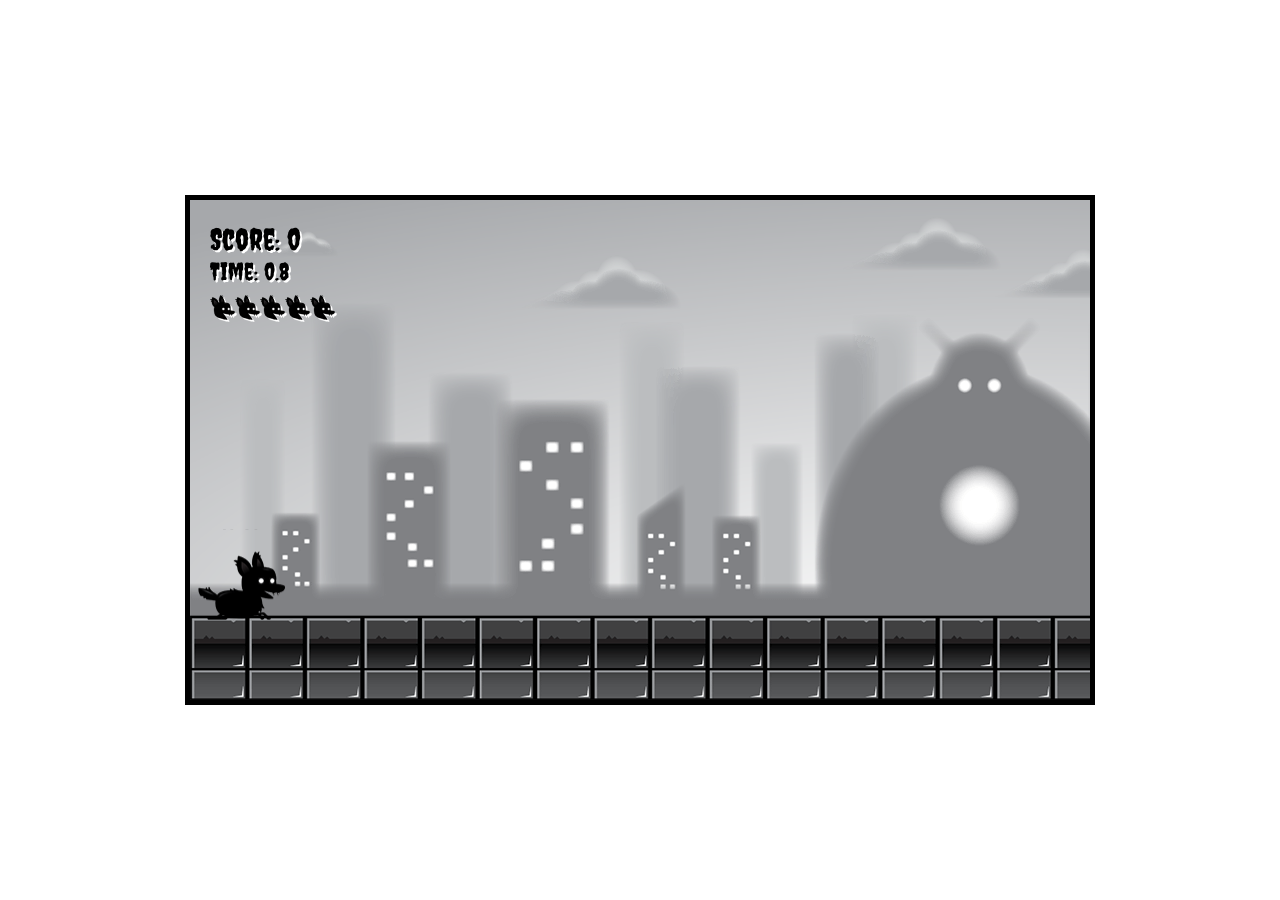
<file: index.html>
<!DOCTYPE html>
<html lang="en">
<head>
    <meta charset="UTF-8">
    <meta http-equiv="X-UA-Compatible" content="IE=edge">
    <meta name="viewport" content="width=device-width, initial-scale=1.0">
    <title>JavaScript Game</title>
    <link rel="preconnect" href="https://fonts.googleapis.com">
<link rel="preconnect" href="https://fonts.gstatic.com" crossorigin>
<link href="https://fonts.googleapis.com/css2?family=Creepster&display=swap" rel="stylesheet">
    <link rel="stylesheet" href="style.css">
</head>
<body>
    <canvas id="canvas1"></canvas>

    <img src="./assets/player.png" id="player">
    <img src="./backgrounds/layer-1.png" id="layer1">
    <img src="./backgrounds/layer-2.png" id="layer2">
    <img src="./backgrounds/layer-3.png" id="layer3">
    <img src="./backgrounds/layer-4.png" id="layer4">
    <img src="./backgrounds/layer-5.png" id="layer5">
    <img src="./enemies/enemy_fly.png" id="enemy_fly">
    <img src="./enemies/enemy_plant.png" id="enemy_plant">
    <img src="./enemies/enemy_spider_big.png" id="enemy_spider_big">
    <img src="./effects/fire.png" id="fire">
    <img src="./effects/boom.png" id="boom">
    <img src="./assets/lives.png" id="lives">

    <script type="module" src="main.js"></script>
    
</body>
</html>
</file>
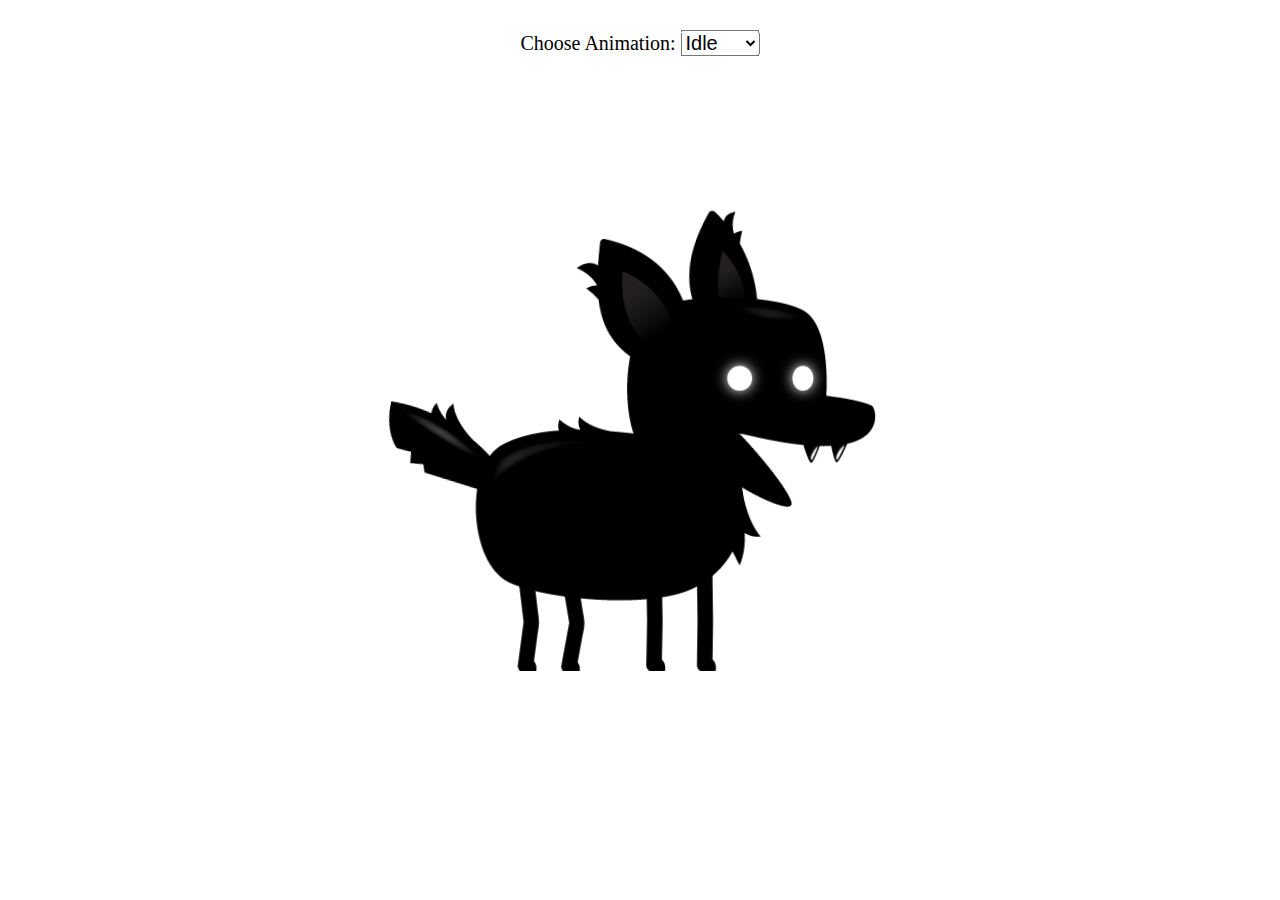
<file: Project-1 SpriteAnimations/index.html>
<!DOCTYPE html>
<html lang="en">
<head>
    <meta charset="UTF-8">
    <meta http-equiv="X-UA-Compatible" content="IE=edge">
    <meta name="viewport" content="width=device-width, initial-scale=1.0">
    <title>Document</title>
    <link rel="stylesheet" href="style.css" />
</head>
<body>
    <!-- The HTML <canvas> element is used to draw graphics on a web page. -->
        <!-- The <canvas> element is only a container for graphics. -->
    <canvas id="canvas1"> </canvas>
    <div class="controls">
        <label for="animations">Choose Animation: </label>
        <!-- label tag for labeling the dropdown -->
        <select name="animations" id="animations">
            <!-- select tag for dropdown -->
            <option value="idle">Idle</option>
            <option value="jump">Jump</option>
            <option value="fall">Fall</option>
            <option value="run">Run</option>
            <option value="dizzy">Dizzy</option>
            <option value="sit">Sit</option>
            <option value="roll">Roll</option>
            <option value="bite">Bite</option>
            <option value="ko">KO</option>
            <option value="getHit">GetHit</option>
        </select>
    </div>

    <script src="./script.js"></script>
</body>
</html>
</file>
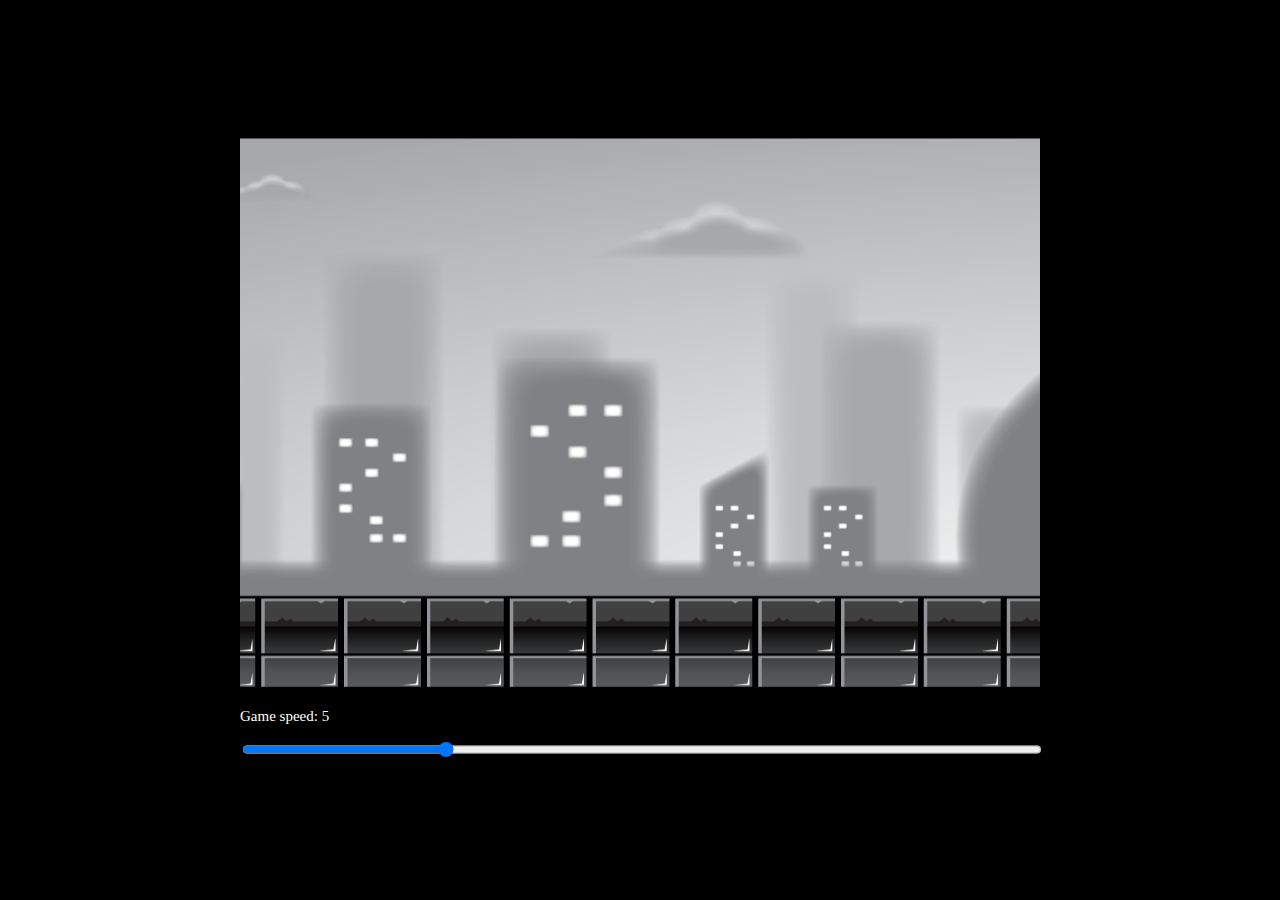
<file: Project-2 ParallaxBackgrounds/index.html>
<!DOCTYPE html>
<html lang="en">
<head>
    <meta charset="UTF-8">
    <meta http-equiv="X-UA-Compatible" content="IE=edge">
    <meta name="viewport" content="width=device-width, initial-scale=1.0">
    <title>Parallax backgrounds</title>
    <link rel="stylesheet" href="./style.css">
</head>
<body>
    <div id="container">
        <canvas id="canvas1"></canvas>
        <p>Game speed: <span id="showGameSpeed"></span></p>
        <input type="range" min="0" max="20" value="5" class="slider" id="slider">
    </div>
    <script src="./script.js"></script>
</body>
</html>
</file>
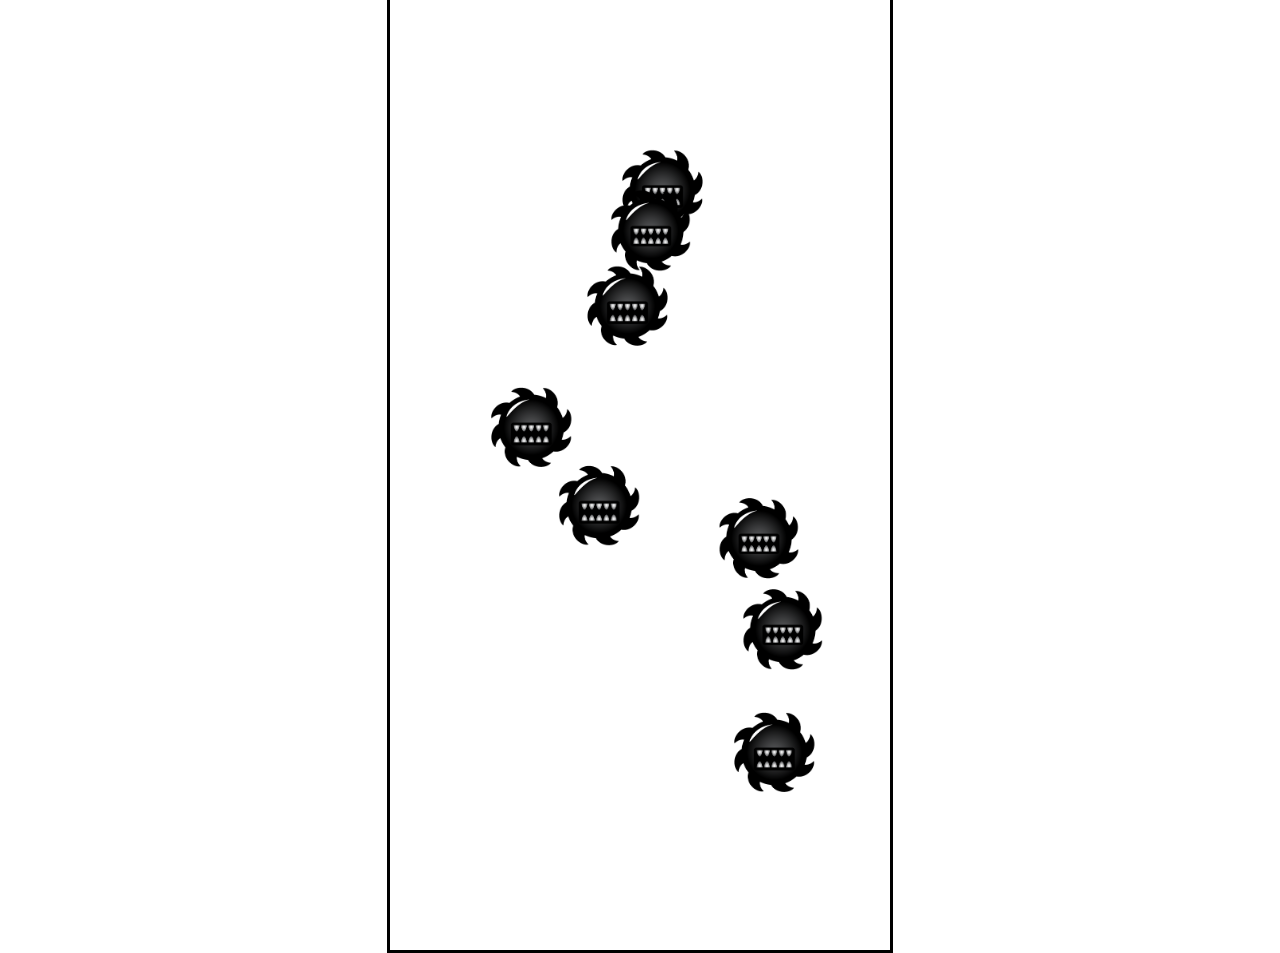
<file: Project-3 NPC movement animations/index.html>
<!DOCTYPE html>
<html lang="en">
<head>
    <meta charset="UTF-8">
    <meta http-equiv="X-UA-Compatible" content="IE=edge">
    <meta name="viewport" content="width=device-width, initial-scale=1.0">
    <title>NPC movement animations</title>
    <link rel="stylesheet" href="style.css">
</head>
<body>
    <canvas id="canvas1"></canvas>

    <script src="./script.js"></script>
    
</body>
</html>
</file>
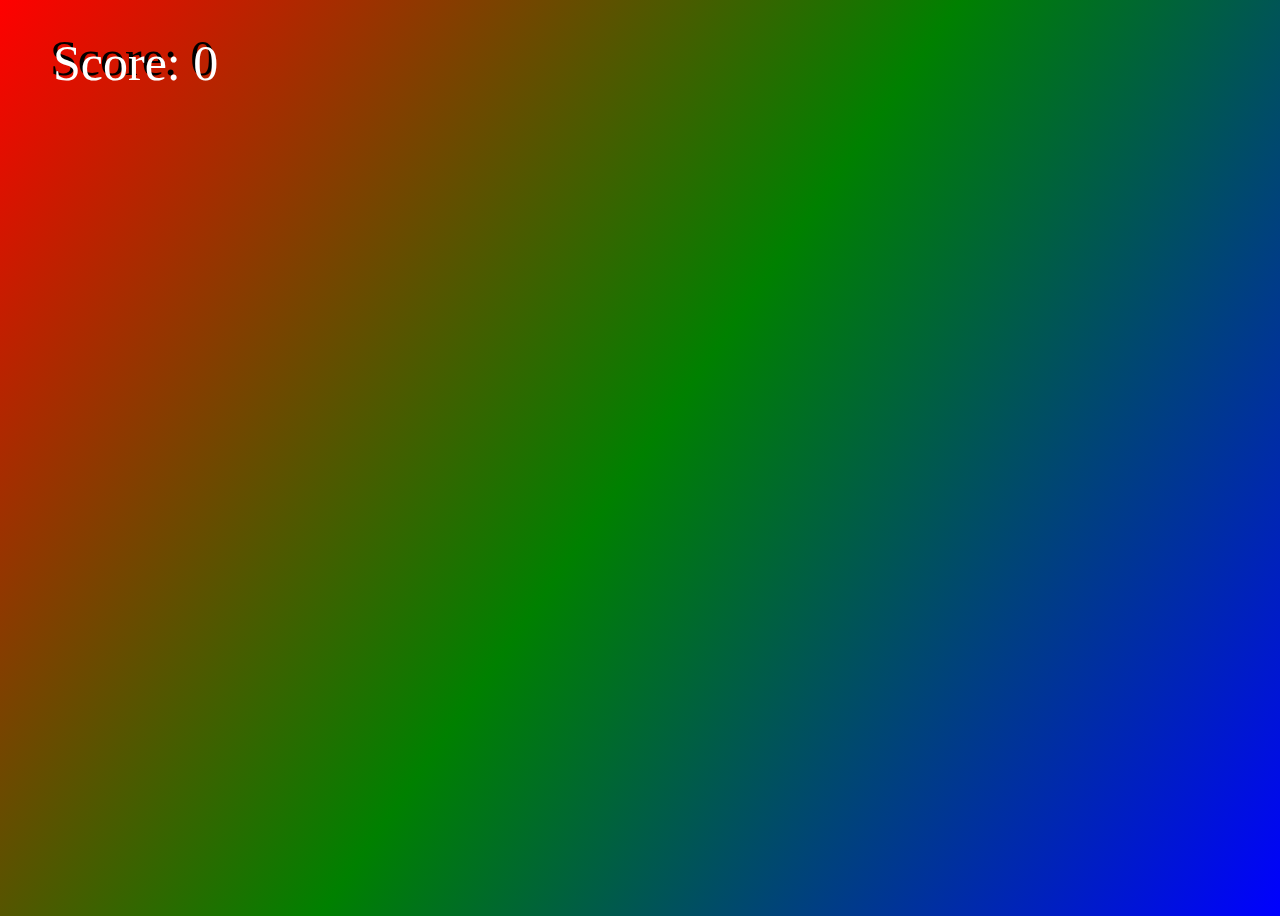
<file: Project-5 PointandShootGame/index.html>
<!DOCTYPE html>
<html lang="en">
<head>
    <meta charset="UTF-8">
    <meta http-equiv="X-UA-Compatible" content="IE=edge">
    <meta name="viewport" content="width=device-width, initial-scale=1.0">
    <title>Point and Shoot Game</title>
    <link rel="stylesheet" href="./style.css">
</head>
<body>
    <canvas id="collisionCanvas"></canvas>
    <canvas id="canvas1"></canvas>
    
    <script src="./script.js"></script>
</body>
</html>
</file>
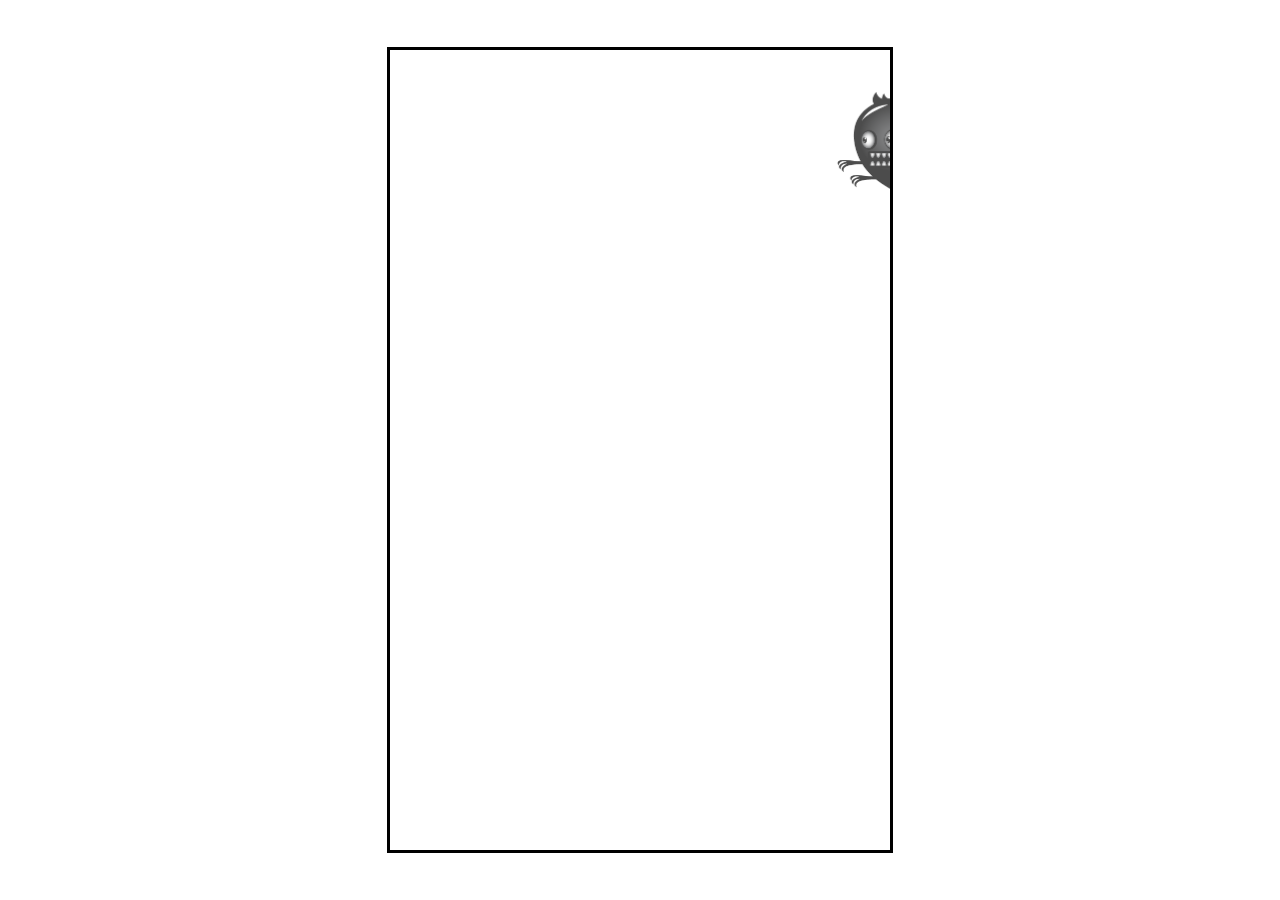
<file: Project-6 EnemyTypes with JavaScript subclasses/index.html>
<!DOCTYPE html>
<html lang="en">
<head>
    <meta charset="UTF-8">
    <meta http-equiv="X-UA-Compatible" content="IE=edge">
    <meta name="viewport" content="width=device-width, initial-scale=1.0">
    <title>Enemy Types with javaScript subclasses</title>
    <link rel="stylesheet" href="style.css">
</head>
<body>
    <canvas id="canvas1"> </canvas>
    <img id="worm" src="./enemies/enemy_worm.png">
    <img id="ghost" src="./enemies/enemy_ghost.png">
    <img id="spider" src="./enemies/enemy_spider.png">
    
    <script src="./script.js"></script>
</body>
</html>
</file>
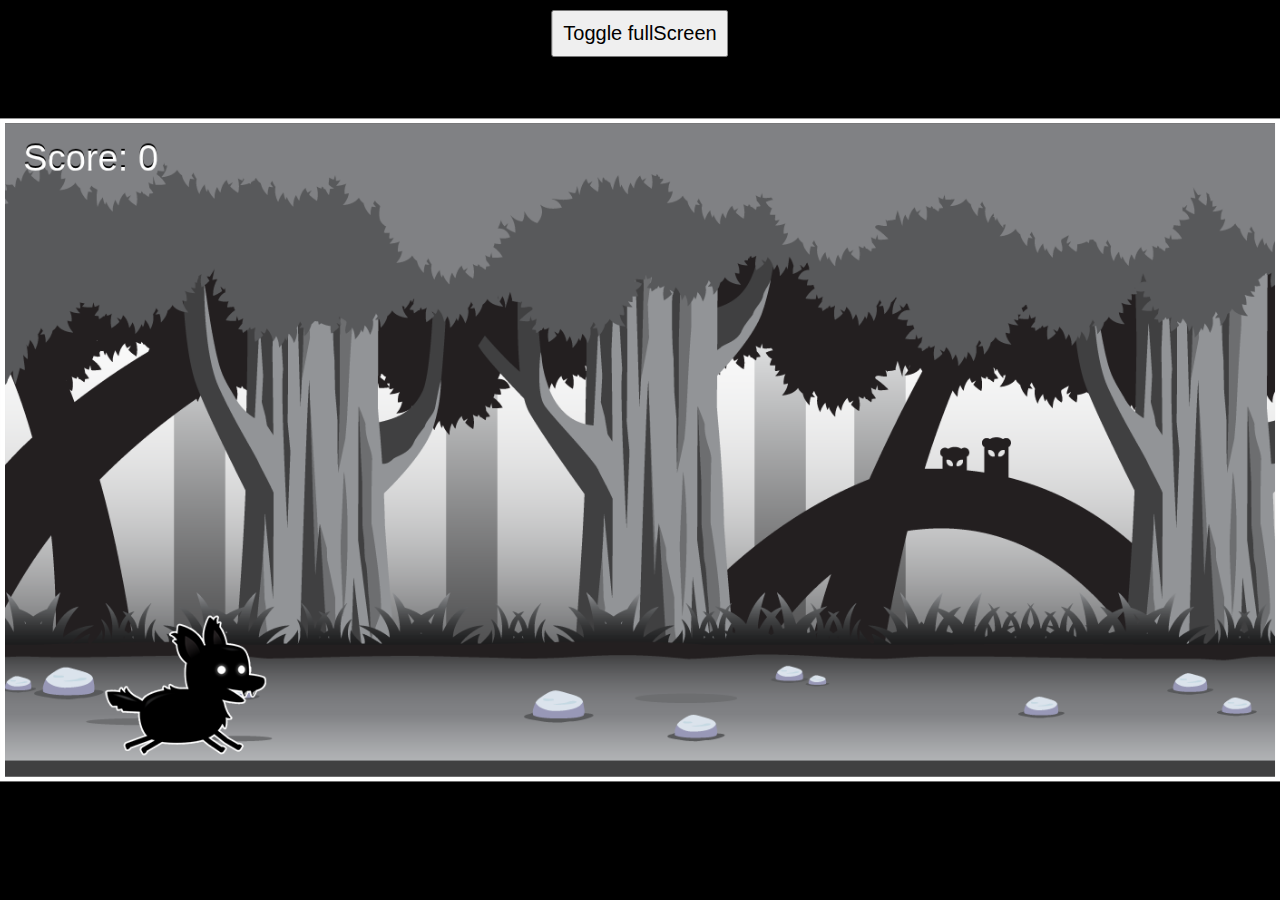
<file: Project-7 Sidescroller game/index.html>
<!DOCTYPE html>
<html lang="en">
<head>
    <meta charset="UTF-8">
    <meta http-equiv="X-UA-Compatible" content="IE=edge">
    <meta name="viewport" content="width=device-width, initial-scale=1.0">
    <link rel="stylesheet" href="style.css">
    <title>Document</title>
</head>
<body>
    <canvas id = "canvas1"></canvas>
    <img id="playerImage" src="./resources/player.png" >
    <img id="backgroundImage" src="./resources/background_single.png" >
    <img id="enemyImage" src="./resources/enemy_1.png">
    <button id="fullScreenButton"> Toggle fullScreen</button>

    <script src="script.js"></script>
    
</body>
</html>
</file>
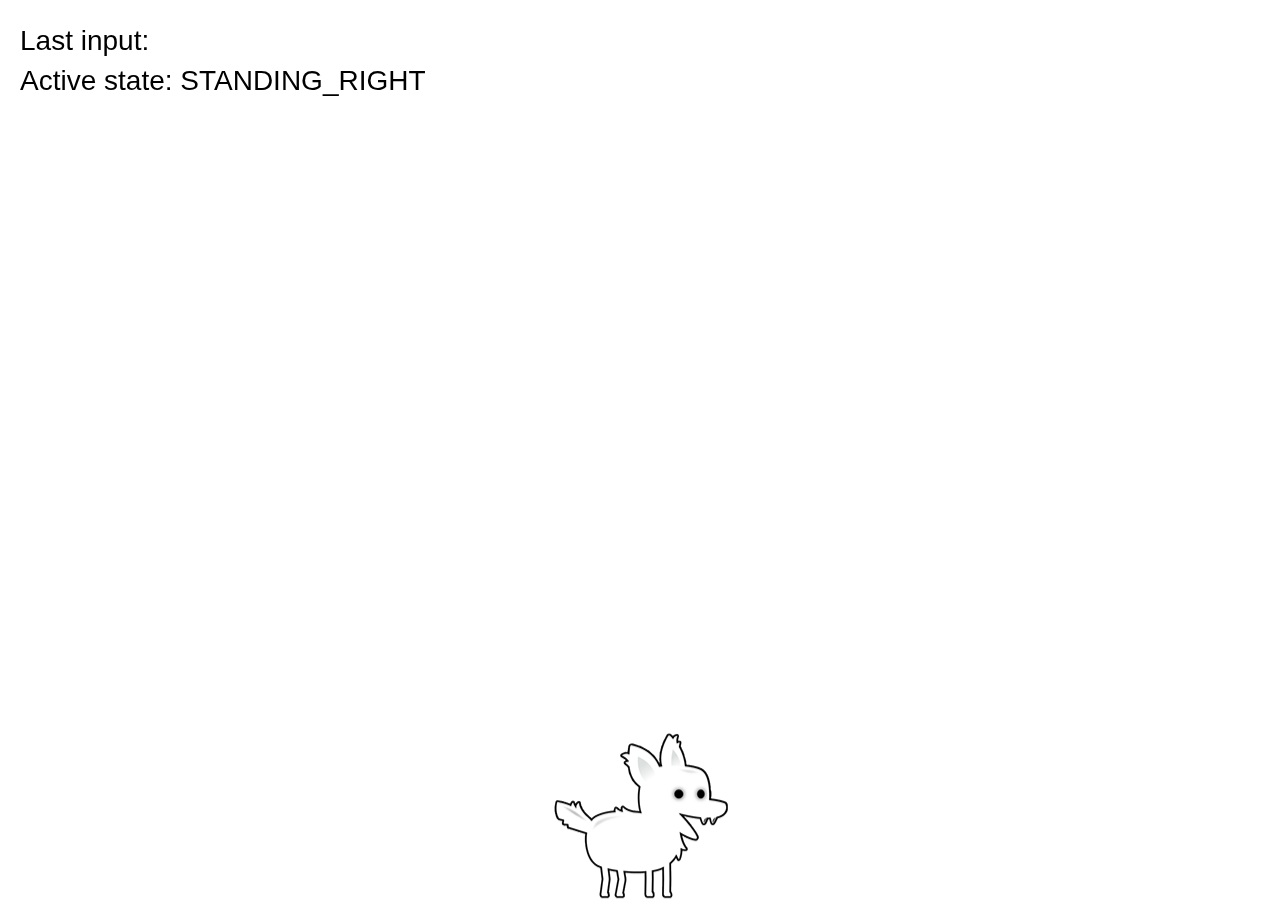
<file: Project-8 State Management/index.html>
<!DOCTYPE html>
<html lang="en">
<head>
    <meta charset="UTF-8">
    <meta http-equiv="X-UA-Compatible" content="IE=edge">
    <meta name="viewport" content="width=device-width, initial-scale=1.0">
    <title>State Management</title>
    <link rel="stylesheet" href="style.css">
</head>
<body>
    <canvas id="canvas1"></canvas>
    <img id="dogImage" src="dog_left_right_white.png">
    <h1 id="loading">Loading...</h1>

    <script type="module" src="./script.js"></script>
    <!-- <script src="./player.js"></script>
    <script src="./input.js"></script>
    <script src="./utils.js"></script>
    <script src="./state.js"></script> -->
</body>
</html>
</file>
<file: style.css>
* {
    margin:0;
    padding: 0;
    box-sizing: border-box;
}

#canvas1 {
    border: 5px solid black;
    position: absolute;
    top: 50%;
    left: 50%;
    transform: translate(-50%, -50%);
    max-width: 100%;
    max-height: 100%;
    font-family: 'Creepster', cursive;
}
#player, #layer1, #layer2, #layer3, #layer4, #layer5, #enemy_fly, #enemy_plant, #enemy_spider_big, #fire, #boom, #lives{
    display: none;
}
</file>
<file: Project-1 SpriteAnimations/style.css>
#canvas1 {
    /* background-color: aqua; */
    /* border: 5px solid black; */
    position: absolute;
    top: 50%;
    left: 50%;
    /* transform: translate(left,top) */
    transform: translate(-50%, -50%);
    /* 
    centering the container without using margins
    if we dont know height and width of the container
    */
    width: 600px;
    height: 600px;
}
.controls {
    position: absolute;
    z-index: 10;
    top: 30px;
    left: 50%;
    transform: translateX(-50%);
    /* ordering the controls box horizontally */
}
.controls, select, option {
    font-size: 20px;
}
</file>
<file: Project-2 ParallaxBackgrounds/style.css>
body {
    background: black;
}
#container {
    position: absolute;
    width: 800px;
    transform: translate(-50%, -50%);
    top: 50%;
    left: 50%; 
    font-size: 15px;
}
#canvas1 {
    position: relative;
    /* border: 3px solid white; */
    width: 800px; /*  800px */
    height: 550px; /*  700px */
    /* transform: translate(-50%, -50%);
    top: 50%;*/
    /* left: 50%; */
}
#slider {
    width: 100%;
}
p {
    color: white;
}
</file>
<file: Project-3 NPC movement animations/style.css>
#canvas1 {
    border: 3px solid black;
    position: absolute;
    top: 50%;
    left: 50%;
    transform: translate(-50%, -50%);
    height: 1000px; /* 1000px */
    width: 500px; /* 500px */
}
</file>
<file: Project-5 PointandShootGame/style.css>
body {
    /* margin: 0; */
    background: linear-gradient(125deg, red, green, blue);
    width: 100vw;
    height: 100vh;
    overflow: hidden;
}

canvas {
    /* background: blue; */
    position: absolute;
    top: 0;
    left: 0;
    width: 100%;
    height: 100%
}

#collisionCanvas {
    /* background: red; */
    opacity: 0;
}
</file>
<file: Project-6 EnemyTypes with JavaScript subclasses/style.css>
#canvas1 {
    border: 3px solid black;
    width: 500px;
    height: 800px;
    position: absolute;
    top: 50%;
    left: 50%;
    transform: translate(-50%,-50%);
}
img{
    display: none;
}
</file>
<file: Project-7 Sidescroller game/style.css>
* {
    margin: 0;
    padding: 0;
    box-sizing: border-box;
}
body {
    background: black;
}
#canvas1 {
    /* background: blue; */
    position: absolute;
    top: 50%;
    left: 50%;
    transform: translate(-50%, -50%);
    border: 5px solid white;
    max-width: 100%;
    max-height: 100%;
}
#playerImage, #backgroundImage, #enemyImage {
    display: none;
} 
#fullScreenButton {
    position: absolute;
    font-size: 20px;
    padding: 10px;
    top: 10px;
    left: 50%;
    transform: translateX(-50%);
}
</file>
<file: Project-8 State Management/style.css>
*{
    margin: 0;
    padding: 0;
    box-sizing: border-box;
    font-family: 'Helvetica', cursive;
}
body {
    overflow: hidden;
}
canvas {
    /* background: blue; */
    top:0;
    left:0;
}
img{
    display: none;
}
#loading{
    position: absolute;
    top: 50%;
    left: 50%;
    width: 100%;
    text-align: center;
    font-size: 80px;
}
</file>
